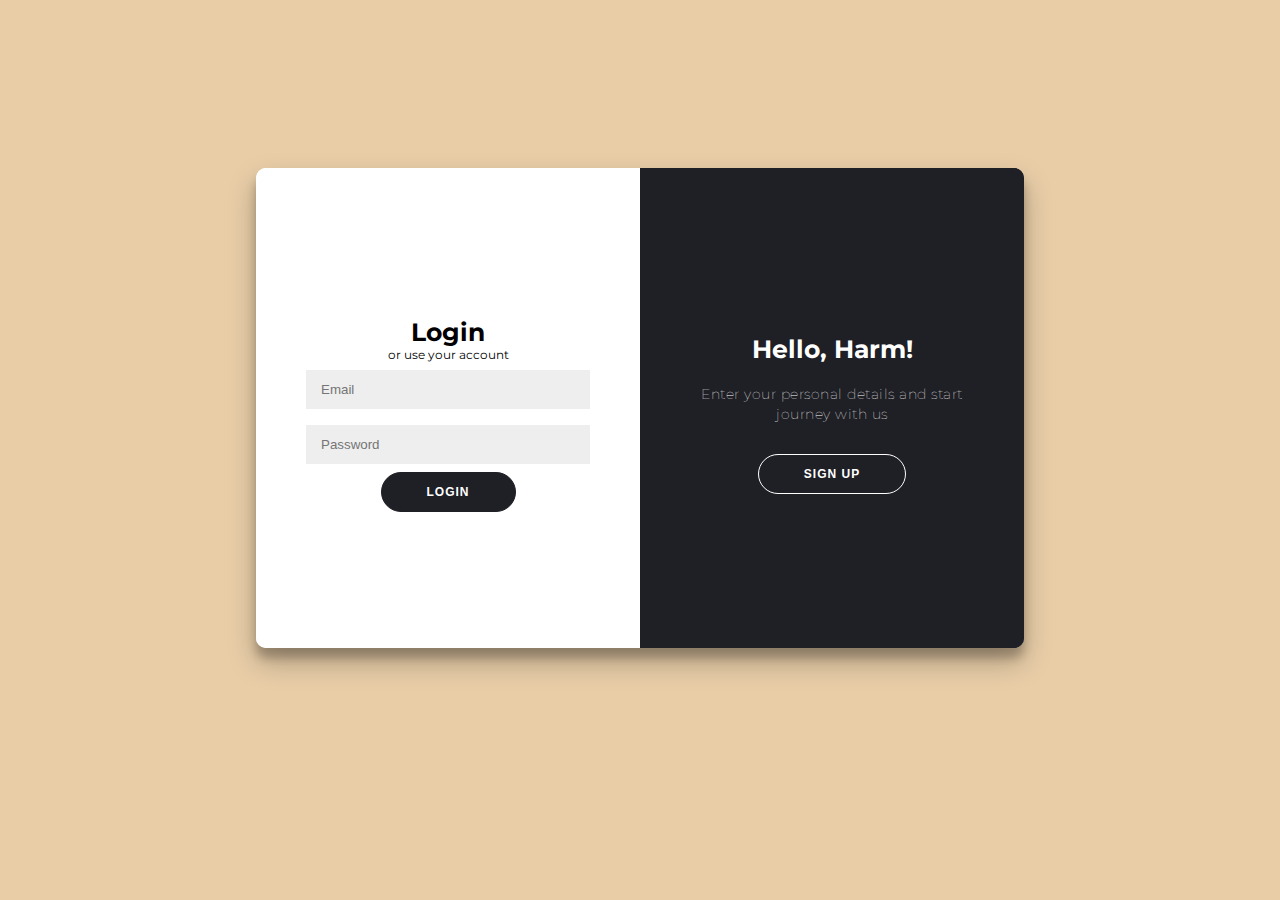
<file: pages/login/loginSign.html>
<!DOCTYPE html>
<html lang="en">
<head>
    <meta charset="UTF-8">
    <meta name="viewport" content="width=device-width, initial-scale=1.0">
    <title>Login Page</title>
	<link rel="stylesheet" href="login.css">
   
</head>
<body>
   
    <div class="container" id="container">
        
        <div class="form-container sign-up-container">
            <div class="scrollable-form"><form class="sign-up-htm" action="register.php" method="post" id="Formsignup">
                <h1>Create Account</h1>
               
                
                <div class="group">
                    
                    <input placeholder="Your Name" id="fristname" required required pattern="[a-zA-Z]+" title=" alphabets characters only" type="text" class="input" name="fristname">
                </div>
                
                <div class="group">
                    
                    <input placeholder="Username" id="Username" required  type="text" class="input" name="fristname">
                </div>
                
              
             
                <div class="group">
                   
                    <input placeholder="EmailAddress" id="EmailAddress" type="text" class="input" required name="EmailAddress">
                    <p id="emailtex" class="hiden" style="font-weight: bold; position: sticky; font-size: 1.5vmin; color: red  ;">Email should be like this example@example.com</p>
                </div>
                <div class="group">
                    
                    <input placeholder="password" id="Password" type="password" class="input" data-type="password" name="passwordsing" required>
                    <p id="Passwordtex" class="hiden" style=" font-weight: bold; position: sticky; font-size: 1.5vmin; color: red  ;">Password must contain capital and small letters,numbers and a symbol</p>
                </div>
                
                <div class="group">
                    
                    <input placeholder="confirmPassword" id="confirmPassword" type="password" class="input" data-type="password" required name="confirmPassword">
                    <p id="ConfirmPasswordtex" class="hiden" style="font-weight: bold; position: sticky; font-size: 1.5vmin; color: red  ;">The two passwords doesn't match</p>
                </div>
                <div class="group">
                    <button type="submit" class="button" value="Submit" name="singup">sing-up </button>
                </div>
              
            </form></div>
            
            
        </div>
        <div class="form-container sign-in-container">
            <form action="#">
                <h1>Login</h1>
                
                <span>or use your account</span>
                <input type="email" placeholder="Email" / required>
                <input type="password" placeholder="Password" / required>
              
                <button>Login</button>
            </form>
        </div>
        <div class="overlay-container">
            <div class="overlay">
                <div class="overlay-panel overlay-left">
                    <h1>Welcome Back!</h1>
                    <p>To keep connected with us please login with your personal info</p>
                    <button class="host" id="signIn" >Login</button>
                </div>
                <div class="overlay-panel overlay-right">
                    <h1>Hello, Harm!</h1>
                    <p>Enter your personal details and start journey with us</p>
                    <button class="ghost" id="signUp" >Sign Up</button>
                </div>
            </div>
        </div>
    </div>

    
    
    <script src="reg.js"></script>
  
    
</body>

</html>
</file>
<file: pages/login/login.css>
@import url('https://fonts.googleapis.com/css?family=Montserrat:400,800');

* {
	box-sizing: border-box;
}

body {
	background: #f6f5f7;
	display: flex;
	justify-content: center;
	align-items: center;
	flex-direction: column;
	font-family: 'Montserrat', sans-serif;
	height: 100vh;
	margin: -20px 0 50px;
    background-color: rgb(232, 205, 167);
    background-repeat: no-repeat;
    /* background-position: top; */
    background-size: cover;
    height: 85vh;
	margin-top: 2%;
}







h1 {
	font-weight: bold;
	margin: 0;
	font-size: 25px;
	margin-top: 12px;
}

h2 {
	text-align: center;
}

p {
	font-size: 14px;
	font-weight: 100;
	line-height: 20px;
	letter-spacing: 0.5px;
	margin: 20px 0 30px;
}

span {
	font-size: 12px;
}

a {
	color: #333;
	font-size: 14px;
	text-decoration: none;
	margin: 15px 0;
}

button {
	border-radius: 20px;
	border: 1px solid #1f1f26;
	background-color: #1f1f26;
	color: #FFFFFF;
	font-size: 12px;
	font-weight: bold;
	padding: 12px 45px;
	letter-spacing: 1px;
	text-transform: uppercase;
	transition: transform 80ms ease-in;
}

button:active {
	transform: scale(0.95);
}

button:focus {
	outline: none;
}

button.ghost {
	background-color: transparent;
	border-color: #FFFFFF;
}

form {
	background-color: #FFFFFF;
	display: flex;
	align-items: center;
	justify-content: center;
	flex-direction: column;
	padding: 0 50px;
	height: 100%;
	text-align: center;
}

input {
	background-color: #eee;
	border: none;
	padding: 12px 15px;
	margin: 8px 0;
	width: 100%;
}

.container {
	background-color: #fff;
	border-radius: 10px;
  	box-shadow: 0 14px 28px rgba(0,0,0,0.25), 
			0 10px 10px rgba(0,0,0,0.22);
	position: relative;
	overflow: hidden;
	width: 768px;
	max-width: 100%;
	min-height: 480px;
}

.form-container {
	position: absolute;
	top: 0;
	height: 100%;
	transition: all 0.6s ease-in-out;
}

.sign-in-container {
	left: 0;
	width: 50%;
	z-index: 2;
}

.container.right-panel-active .sign-in-container {
	transform: translateX(100%);
}

.sign-up-container {
	left: 0;
	width: 50%;
	opacity: 0;
	z-index: 1;
}

.container.right-panel-active .sign-up-container {
	transform: translateX(100%);
	opacity: 1;
	z-index: 5;
	animation: show 0.6s;
}

@keyframes show {
	0%, 49.99% {
		opacity: 0;
		z-index: 1;
	}
	
	50%, 100% {
		opacity: 1;
		z-index: 5;
	}
}

.overlay-container {
	position: absolute;
	top: 0;
	left: 50%;
	width: 50%;
	height: 100%;
	overflow: hidden;
	transition: transform 0.6s ease-in-out;
	z-index: 100;
}

.container.right-panel-active .overlay-container{
	transform: translateX(-100%);
}

.overlay {
	background: #FF416C;
	background: -webkit-linear-gradient(to right, #FF4B2B, #FF416C);
     background-color: #1f1f26;;
	background-repeat: no-repeat;
	background-size: cover;
	background-position: 0 0;
	color: #FFFFFF;
	position: relative;
	left: -100%;
	height: 100%;
	width: 200%;
  	transform: translateX(0);
	transition: transform 0.6s ease-in-out;
}

.container.right-panel-active .overlay {
  	transform: translateX(50%);
}

.overlay-panel {
	position: absolute;
	display: flex;
	align-items: center;
	justify-content: center;
	flex-direction: column;
	padding: 0 40px;
	text-align: center;
	top: 0;
	height: 100%;
	width: 50%;
	transform: translateX(0);
	transition: transform 0.6s ease-in-out;
}

.overlay-left {
	transform: translateX(-20%);
    background-color: #1f1f26;
}

.container.right-panel-active .overlay-left {
	transform: translateX(0);

}

.overlay-right {
	right: 0;
	transform: translateX(0);
    background-color: #1f1f26;
}

.container.right-panel-active .overlay-right {
	transform: translateX(20%);
    
}

.social-container {
	margin: 20px 0;
}

.social-container a {
	border: 1px solid #DDDDDD;
	border-radius: 50%;
	display: inline-flex;
	justify-content: center;
	align-items: center;
	margin: 0 5px;
	height: 40px;
	width: 40px;
}
.hiden{
	display: none;
}
.scrollable-form {
    height: 400px; /* Set the desired height for the scrollable area */
    overflow-y: auto; /* Enable vertical scrolling if content exceeds the container height */
    padding: 10px; /* Add some padding to the form to prevent content from sticking to edges */
    border: 1px solid #ccc; /* Optional: Add a border for visual separation */
}
</file>
